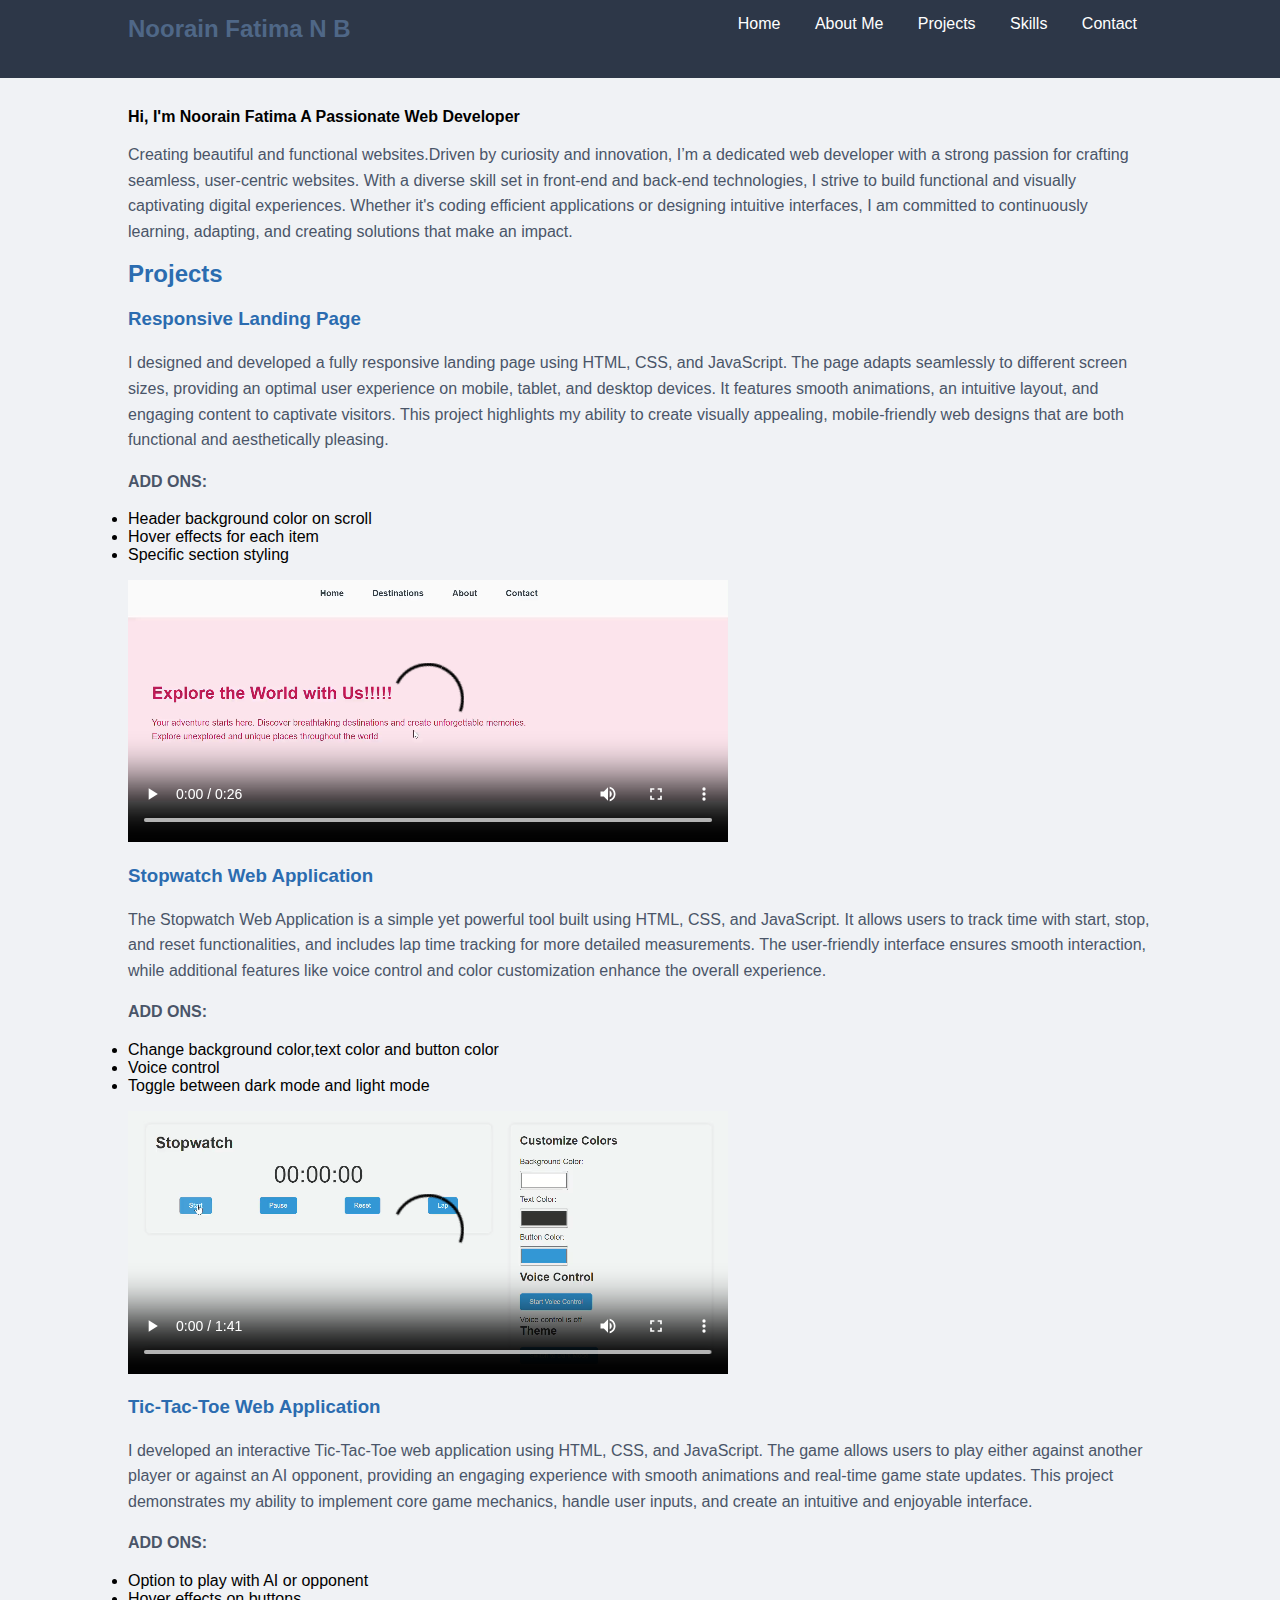
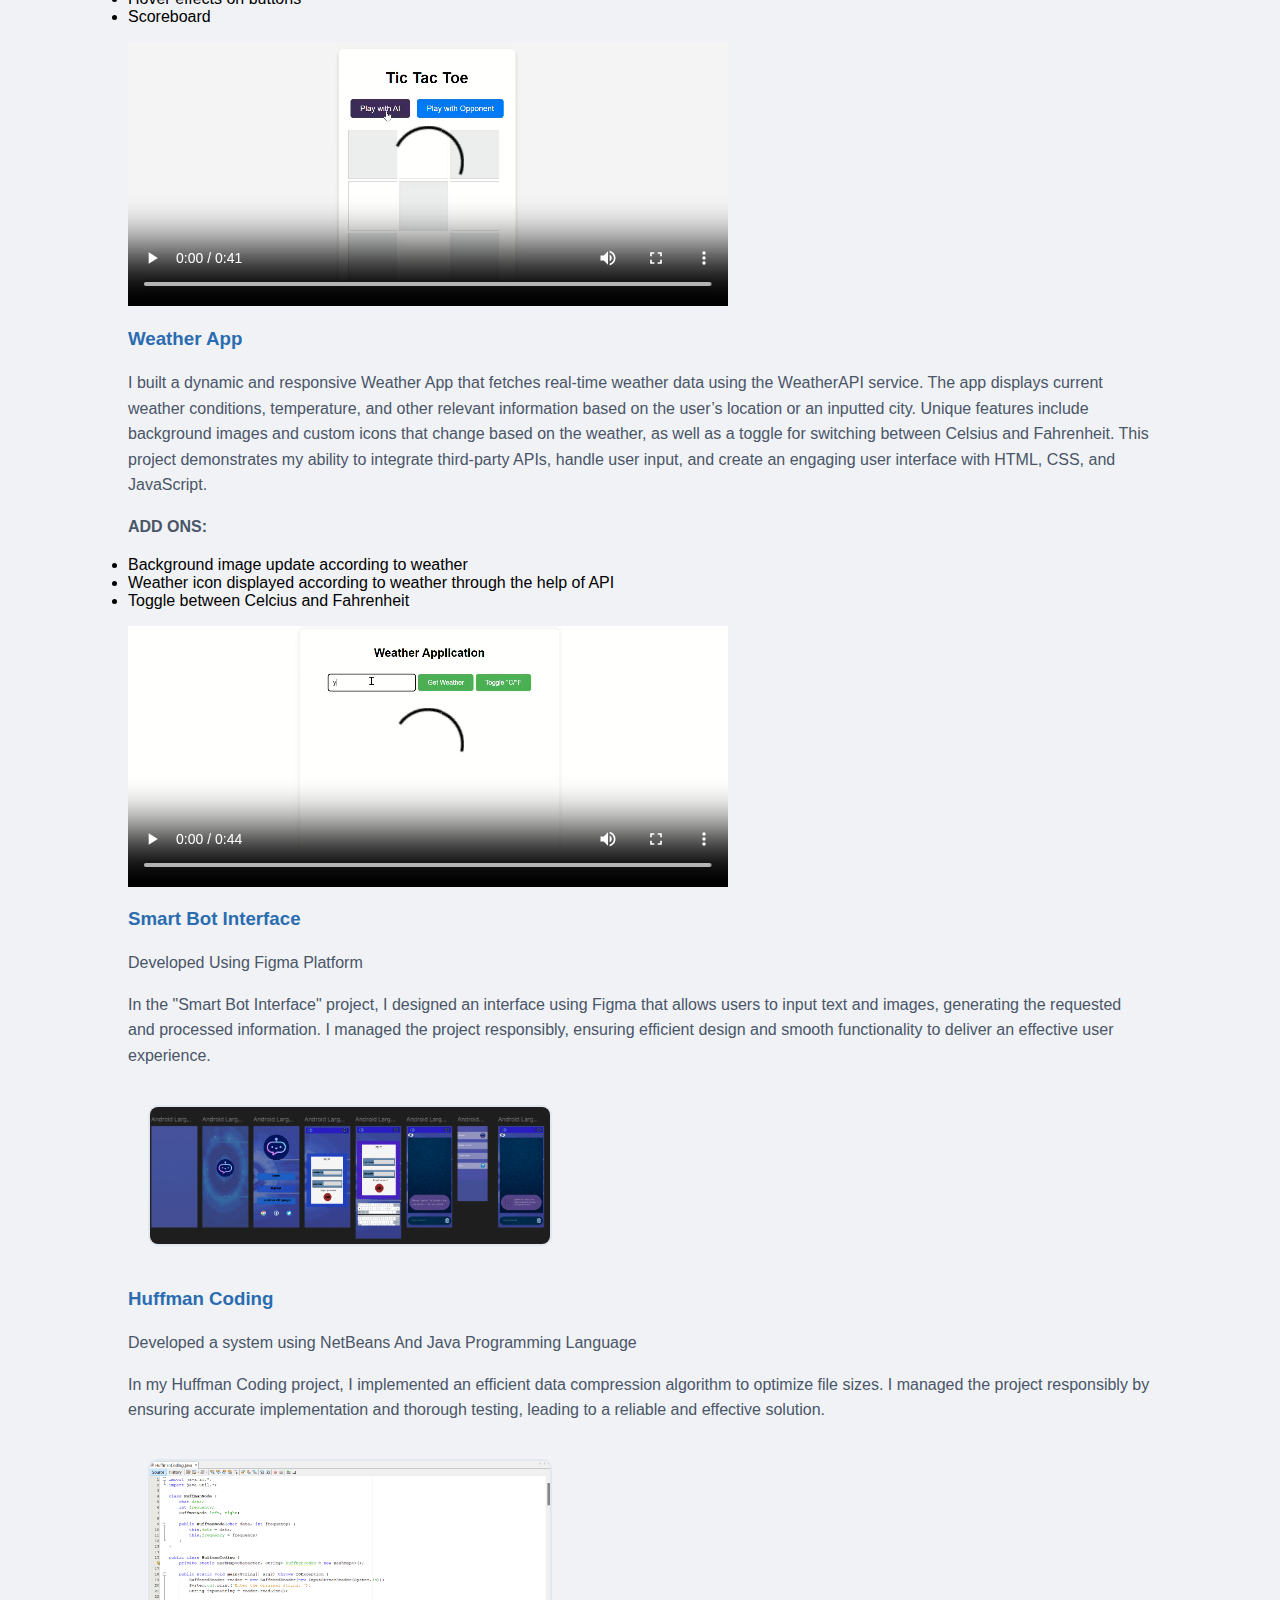
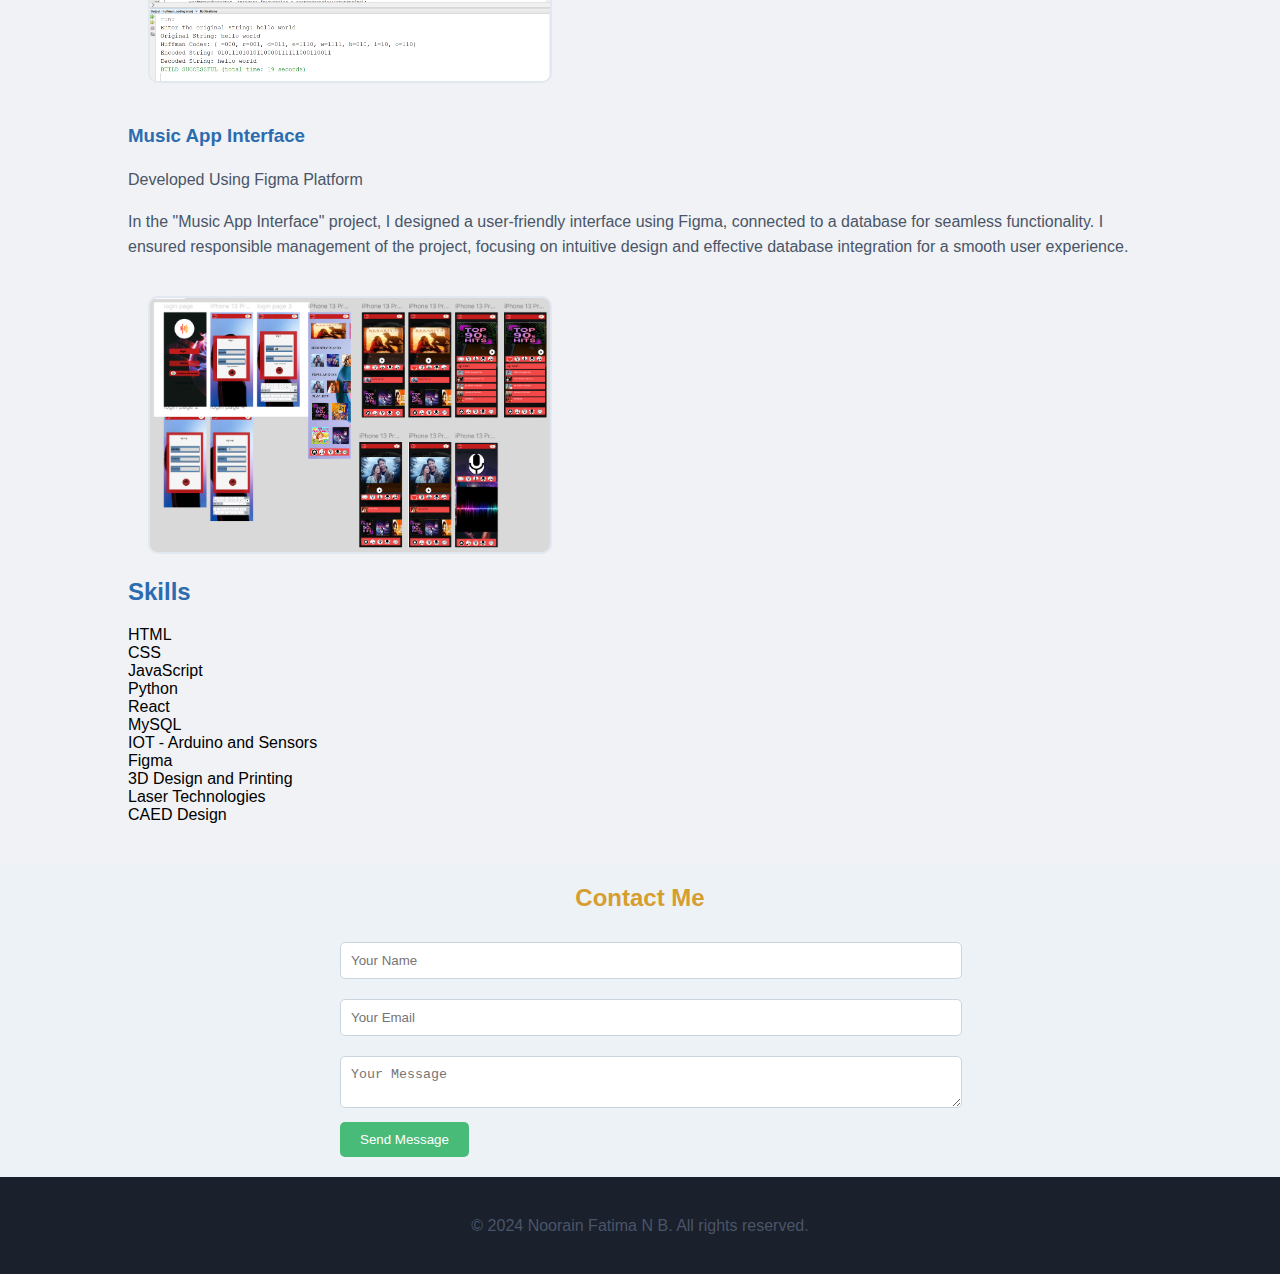
<file: index.html>
<!DOCTYPE html>
<html lang="en">
<head>
    <meta charset="UTF-8">
    <meta name="viewport" content="width=device-width, initial-scale=1.0">
    <title>Noorain Fatima N B | Web Developer Portfolio</title>
    <link rel="stylesheet" href="styles3.css">
</head>
<body>
    <!-- Navbar -->
    <header class="navbar">
        <div class="container">
            <h1 class="logo">Noorain Fatima N B </h1>
            <nav>
                <ul>
                    <li><a href="index.html">Home</a></li>
                    <li><a href="about.html">About Me</a></li>
                    <li><a href="#projects">Projects</a></li>
                    <li><a href="#skills">Skills</a></li>
                    <li><a href="#contact">Contact</a></li>
                </ul>
            </nav>
        </div>
    </header>

    <!-- Home Section -->
    <section class="hero">
        <div class="container"><br><br><br><br><br><br>
            <b>Hi, I'm <span>Noorain Fatima </span></b>
            <strong>A Passionate Web Developer</strong>
            <p>Creating beautiful and functional websites.Driven by curiosity and innovation, I’m a dedicated web developer with a strong passion for crafting seamless, user-centric websites. With a diverse skill set in front-end and back-end technologies, I strive to build functional and visually captivating digital experiences. Whether it's coding efficient applications or designing intuitive interfaces, I am committed to continuously learning, adapting, and creating solutions that make an impact.</p>
        </div>
    </section>

    <!-- Projects Section -->
    <section id="projects" class="projects">
        <div class="container">
            <h2>Projects</h2>
            <div class="project-list">
                <!-- Project 1 -->
                <div class="projects">
                    <h3>Responsive Landing Page</h3>
                    <p>I designed and developed a fully responsive landing page using HTML, CSS, and JavaScript. The page adapts seamlessly to different screen sizes, providing an optimal user experience on mobile, tablet, and desktop devices. It features smooth animations, an intuitive layout, and engaging content to captivate visitors. This project highlights my ability to create visually appealing, mobile-friendly web designs that are both functional and aesthetically pleasing.</p>
                    <p><b>ADD ONS:</b><li>Header background color on scroll</li><li>Hover effects for each item</li><li>Specific section styling</li></p>
                    <video width="600" controls>
                        <source src="videos/freecompress-Task 1 .mp4" type="video/mp4">
                        Your browser does not support the video tag.
                      </video>
                      <br><br>
                </div>
                <!-- Project 2 -->
                <div class="project">
                    <h3>Stopwatch Web Application</h3>
                    <p>The Stopwatch Web Application is a simple yet powerful tool built using HTML, CSS, and JavaScript. It allows users to track time with start, stop, and reset functionalities, and includes lap time tracking for more detailed measurements. The user-friendly interface ensures smooth interaction, while additional features like voice control and color customization enhance the overall experience.</p>
                    <p><b>ADD ONS:</b><li>Change background color,text color and button color</li><li>Voice control</li><li>Toggle between dark mode and light mode </li></p>
                    <video width="600" controls>
                        <source src="videos/freecompress-Task 2.mp4" type="video/mp4">
                        Your browser does not support the video tag.
                      </video>
                      <br><br>
                </div>
                <div class="project">
                    <h3>Tic-Tac-Toe Web Application</h3>
                    <p>I developed an interactive Tic-Tac-Toe web application using HTML, CSS, and JavaScript. The game allows users to play either against another player or against an AI opponent, providing an engaging experience with smooth animations and real-time game state updates. This project demonstrates my ability to implement core game mechanics, handle user inputs, and create an intuitive and enjoyable interface.</p>
                    <p><b>ADD ONS:</b><li>Option to play with AI or opponent</li><li>Hover effects on buttons</li><li>Scoreboard</li></p>
                    <video width="600" controls>
                        <source src="videos/freecompress-Task 3.mp4" type="video/mp4">
                        Your browser does not support the video tag.
                      </video>
                      <br><br>
                </div>
                <div class="project">
                    <h3>Weather App</h3>
                    <p>I built a dynamic and responsive Weather App that fetches real-time weather data using the WeatherAPI service. The app displays current weather conditions, temperature, and other relevant information based on the user’s location or an inputted city. Unique features include background images and custom icons that change based on the weather, as well as a toggle for switching between Celsius and Fahrenheit. This project demonstrates my ability to integrate third-party APIs, handle user input, and create an engaging user interface with HTML, CSS, and JavaScript.</p>
                    <p><b>ADD ONS:</b><li>Background image update according to weather </li><li>Weather icon displayed according to weather through the help of API</li><li>Toggle between Celcius and Fahrenheit</li></p>
                    <video width="600" controls>
                        <source src="videos/freecompress-Task 5.mp4" type="video/mp4">
                        Your browser does not support the video tag.
                      </video>
                      <br><br>
                </div>
                <div class="project">
                    <h3>Smart Bot Interface</h3>
                    <p>Developed Using Figma Platform</p><p>In the "Smart Bot Interface" project, I designed an interface using Figma that allows users to input text and images, generating the requested and processed information. I managed the project responsibly, ensuring efficient design and smooth functionality to deliver an effective user experience.</p>
                    <img src="images/figma gpt clone(4).png" alt="Project 2" class="custom-image">
                    <br><br>
                </div>
                <div class="project">
                    <h3>Huffman Coding</h3>
                    <p>Developed a system using NetBeans And Java Programming Language</p><P>In my Huffman Coding project, I implemented an efficient data compression algorithm to optimize file sizes. I managed the project responsibly by ensuring accurate implementation and thorough testing, leading to a reliable and effective solution.</p>
                    <img src="images/hamming ss.png" alt="Project 3" class="custom-image">
                    <br><br>
                </div>
                <div class="project">
                    <h3>Music App Interface</h3>
                    <p>Developed Using Figma Platform</p><P> In the "Music App Interface" project, I designed a user-friendly interface using Figma, connected to a database for seamless functionality. I ensured responsible management of the project, focusing on intuitive design and effective database integration for a smooth user experience.</p>
                    <img src="images/figma music app.png" alt="Project 4" class="custom-image">
                </div>
            </div>
        </div>
    </section>

    <!-- Skills Section -->
    <section id="skills" class="skills">
        <div class="container">
            <h2>Skills</h2>
            <ul class="skill-list">
                <li>HTML</li>
                <li>CSS</li>
                <li>JavaScript</li>
                <li>Python</li>
                <li>React</li>
                <li>MySQL</li>
                <li>IOT - Arduino and Sensors </li>
                <li>Figma</li>
                <li>3D Design and Printing</li>
                <li>Laser Technologies</li>
                <li>CAED Design</li>

                <!-- Add your other skills here -->
            </ul>
        </div>
    </section>

    <!-- Contact Section -->
    <section id="contact" class="contact">
        <div class="container">
            <h2>Contact Me</h2>
            <form action="https://formspree.io/f/mwpezzvw" method="POST">
                <input type="text" name="name" placeholder="Your Name" required>
                <input type="email" name="email" placeholder="Your Email" required>
                <textarea name="message" placeholder="Your Message" required></textarea>
                <button type="submit">Send Message</button>
            </form>
        </div>
    </section>
    
    <!-- Footer -->
    <footer>
        <div class="container">
            <p>&copy; 2024 Noorain Fatima N B. All rights reserved.</p>
        </div>
    </footer>
</body>
</html>
</file>
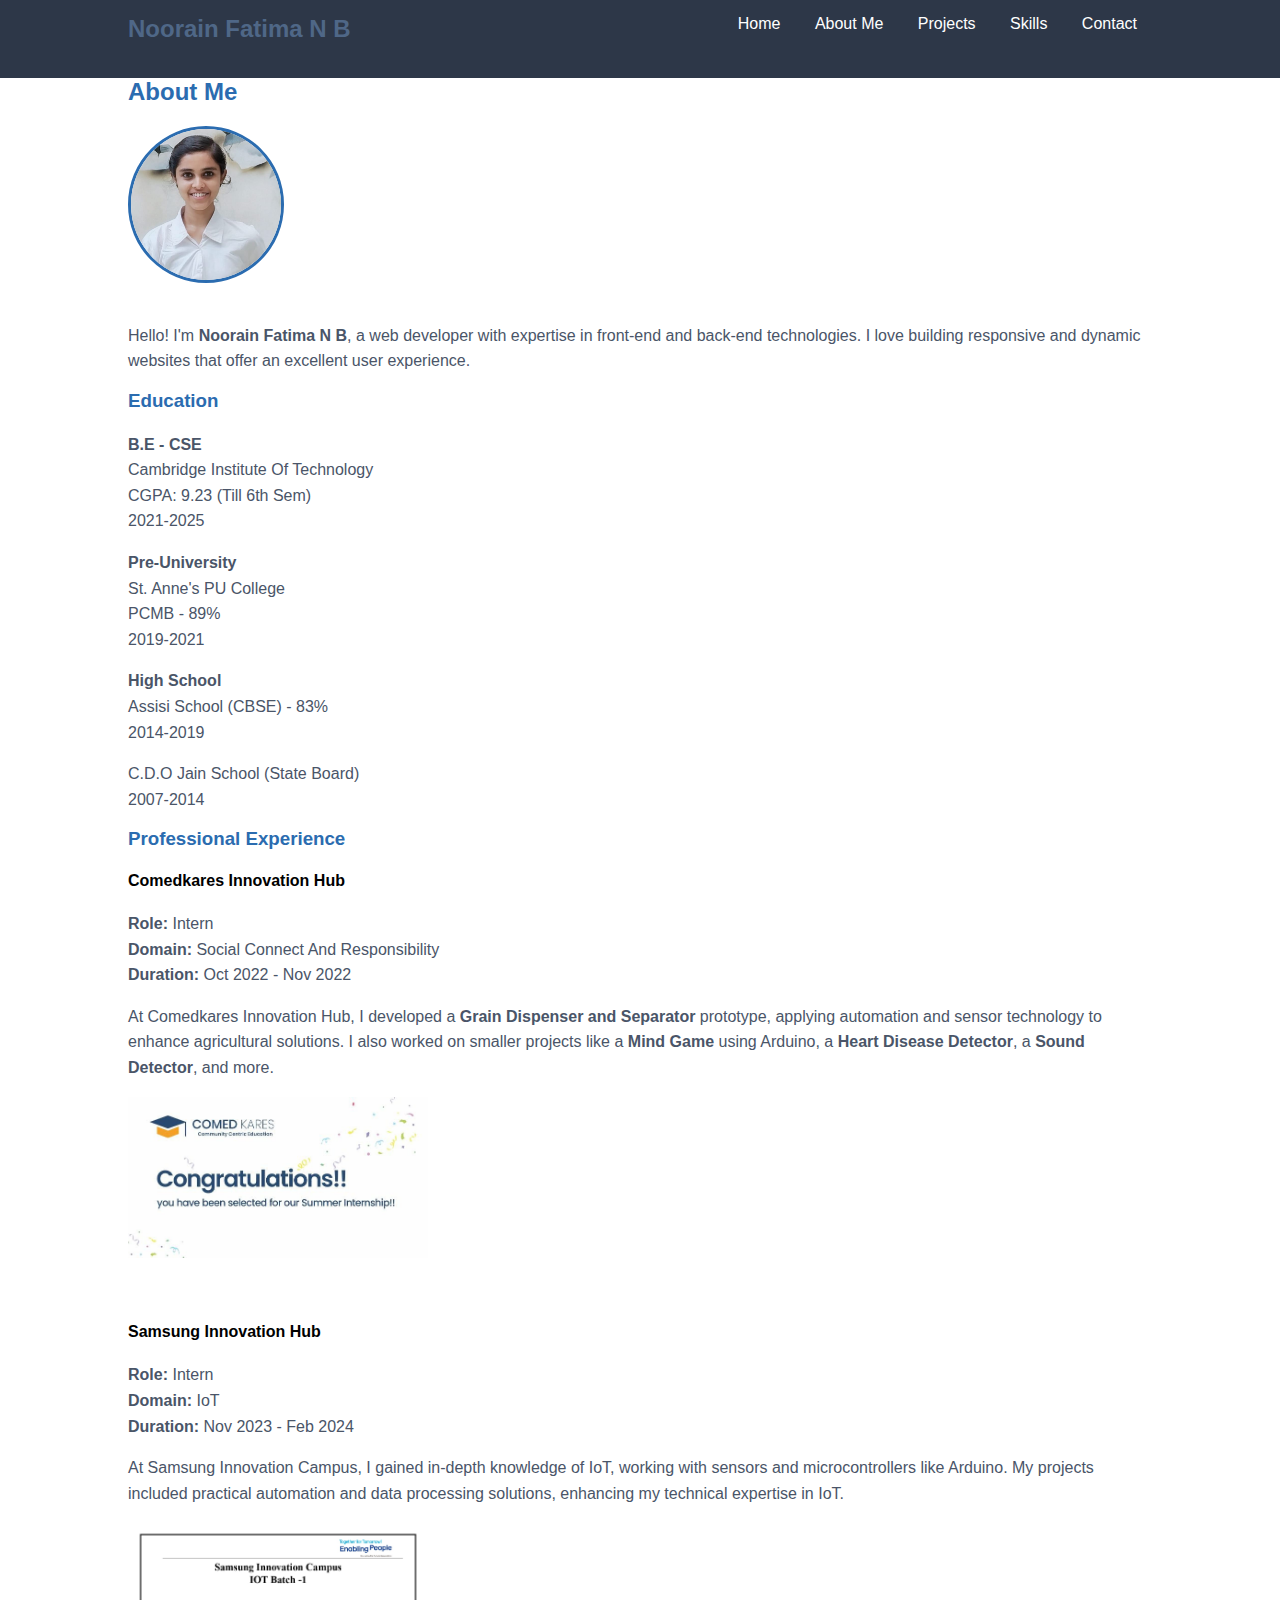
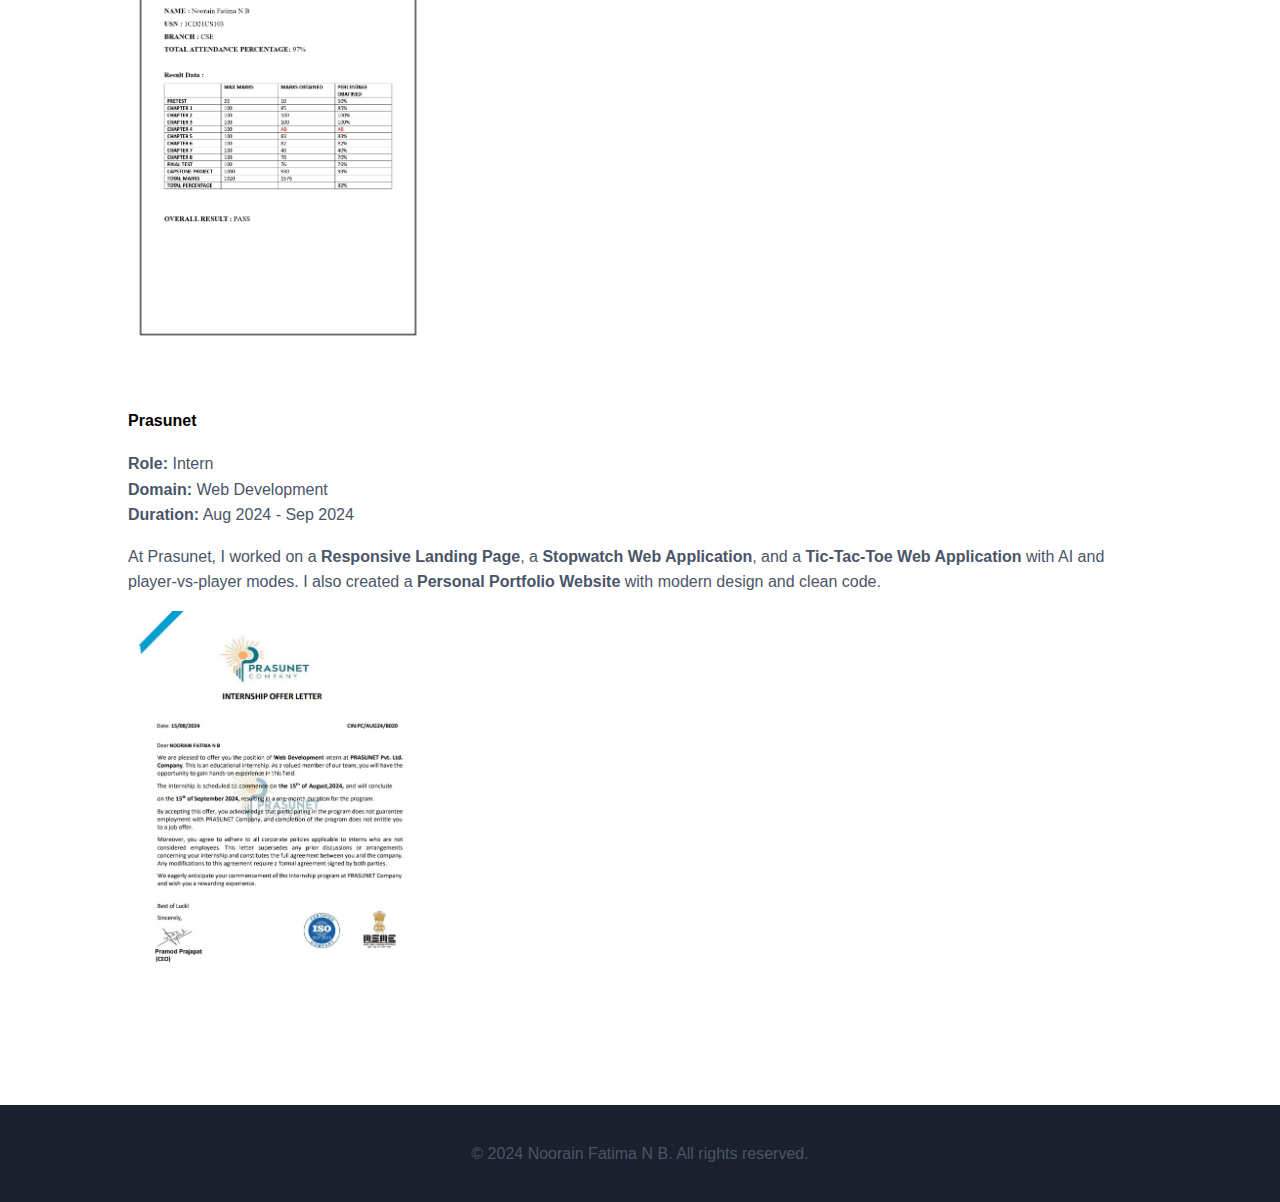
<file: about.html>
<!DOCTYPE html>
<html lang="en">
<head>
    <meta charset="UTF-8">
    <meta name="viewport" content="width=device-width, initial-scale=1.0">
    <title>About Me | Noorain Fatima N B</title>
    <link rel="stylesheet" href="styles3.css">
</head>
<body>
    <!-- Navbar -->
    <header class="navbar">
        <div class="container">
            <h1 class="logo">Noorain Fatima N B</h1>
            <nav>
                <ul>
                    <li><a href="index.html">Home</a></li>
                    <li><a href="about.html">About Me</a></li>
                    <li><a href="index.html#projects">Projects</a></li>
                    <li><a href="index.html#skills">Skills</a></li>
                    <li><a href="index.html#contact">Contact</a></li>
                </ul>
            </nav>
        </div>
    </header>

    <!-- About Me Section -->
    <section class="about-me">
        <div class="container"><br>
            <h2><b>About Me</b></h2>
            <img src="images/noorain_passport_size_photo.jpeg" alt="Noorain Fatima's Photo" class="profile-photo">
            <p>Hello! I'm <strong>Noorain Fatima N B</strong>, a web developer with expertise in front-end and back-end technologies. I love building responsive and dynamic websites that offer an excellent user experience.</p>

            <!-- Education Section -->
            <h3><b>Education</b></h3>
            <p><strong>B.E - CSE</strong><br/>Cambridge Institute Of Technology<br/>CGPA: 9.23 (Till 6th Sem)<br/>2021-2025</p>
            <p><strong>Pre-University</strong><br/>St. Anne's PU College<br/>PCMB - 89%<br/>2019-2021</p>
            <p><strong>High School</strong><br/>Assisi School (CBSE) - 83%<br/>2014-2019<br><p>C.D.O Jain School (State Board)<br/>2007-2014</p></p>

            <!-- Professional Experience -->
            <h3><b>Professional Experience</b></h3>

            <!-- Internship 1 -->
            <h4>Comedkares Innovation Hub</h4>
            <p><strong>Role:</strong> Intern<br><strong>Domain:</strong> Social Connect And Responsibility<br><strong>Duration:</strong> Oct 2022 - Nov 2022</p>
            <p>At Comedkares Innovation Hub, I developed a <strong>Grain Dispenser and Separator</strong> prototype, applying automation and sensor technology to enhance agricultural solutions. I also worked on smaller projects like a <strong>Mind Game</strong> using Arduino, a <strong>Heart Disease Detector</strong>, a <strong>Sound Detector</strong>, and more.</p>
            <img src="images/comedkares internship (scr).jpg" alt="Comedkares Innovation Hub" class="company-logo">

            <!-- Internship 2 -->
            <h4>Samsung Innovation Hub</h4>
            <p><strong>Role:</strong> Intern<br><strong>Domain:</strong> IoT<br><strong>Duration:</strong> Nov 2023 - Feb 2024</p>
            <p>At Samsung Innovation Campus, I gained in-depth knowledge of IoT, working with sensors and microcontrollers like Arduino. My projects included practical automation and data processing solutions, enhancing my technical expertise in IoT.</p>
            <img src="images/sic result report(noorain).jpg" alt="Samsung Innovation Hub" class="company-logo">
            <!-- Internship 3 -->
            <h4>Prasunet</h4>
            <p><strong>Role:</strong> Intern<br><strong>Domain:</strong> Web Development<br><strong>Duration:</strong> Aug 2024 - Sep 2024</p>
            <p>At Prasunet, I worked on a <strong>Responsive Landing Page</strong>, a <strong>Stopwatch Web Application</strong>, and a <strong>Tic-Tac-Toe Web Application</strong> with AI and player-vs-player modes. I also created a <strong>Personal Portfolio Website</strong> with modern design and clean code.</p>
            <img src="images/prasunet_offer_letter_noorain(img).jpg" alt="Prasunet" class="company-logo">
        </div>
    </section>

    <!-- Footer -->
    <footer>
        <div class="container">
            <p>&copy; 2024 Noorain Fatima N B. All rights reserved.</p>
        </div>
    </footer>
</body>
</html>
</file>
<file: styles3.css>
/* General Styles */
body {
    font-family: Arial, sans-serif;
    margin: 0;
    padding: 0;
    background-color: #f0f2f5; /* Light background with a slight tint for a fresh feel */
}

h1 {
    margin: 0 0 20px;
    font-weight: 800;
    color: #4f6787; /* Dark blue-grey for a professional look */
}

h2, h3 {
    margin: 0 0 20px;
    font-weight: 800;
    color: #2b6cb0; /* Rich blue for headings to draw attention */
}

p {
    font-size: 16px;
    line-height: 1.6;
    color: #4a5568; /* Medium grey for readability */
}

ul {
    list-style: none;
    padding: 0;
}

.container {
    width: 80%;
    margin: 0 auto;
}

/* Navbar */
.navbar {
    background-color: #2d3748; /* Deep slate grey for an elegant, sleek navbar */
    color: white;
    padding: 15px 0;
    position: fixed;
    top: 0;
    width: 100%;
    z-index: 1000;
}

.navbar .logo {
    float: left;
    font-size: 24px;
}

.navbar nav {
    float: right;
}

.navbar ul {
    list-style: none;
    margin: 0;
    padding: 0;
}

.navbar ul li {
    display: inline;
    margin: 0 15px;
}

.navbar ul li a {
    color: white;
    text-decoration: none;
}

.navbar ul li a:hover {
    color: #f6ad55; /* Warm orange on hover for a friendly vibe */
}

/* About Me Section */
.about-me {
    padding: 60px 0;
    background-color: #ffffff; /* Clean white for the content section */
}

.profile-photo {
    width: 150px;
    border-radius: 50%;
    margin-bottom: 20px;
    border: 3px solid #2b6cb0; /* Border matches the heading color for consistency */
}

.experience {
    display: flex;
    flex-direction: column;
}

.internship {
    margin-bottom: 40px;
}

.company-logo {
    width: 300px;
    margin-bottom: 40px;
}

/* Footer */
footer {
    background-color: #1a202c; /* Dark grey-blue for contrast */
    color: white;
    text-align: center;
    padding: 20px 0;
    position: relative;
    bottom: 0;
    width: 100%;
}

/* Custom Image */
.custom-image {
    width: 400px;
    height: auto;
    border: 2px solid #e2e8f0; /* Light border for subtle emphasis */
    border-radius: 10px;
    margin: 20px;
    transition: transform 0.3s ease;
}

.custom-image:hover {
    transform: scale(1.1);
}

/* Contact Form */
.contact {
    padding: 20px;
    background-color: #edf2f7; /* Soft grey-blue for a welcoming form section */
    text-align: center;
    margin-top: 40px;
}

.contact h2 {
    font-size: 24px;
    margin-bottom: 20px;
    color: #d69e2e; /* Golden yellow to give the contact section importance */
}

.contact form {
    display: inline-block;
    max-width: 600px;
    width: 100%;
    text-align: left;
}

.contact input, .contact textarea {
    width: 100%;
    padding: 10px;
    margin: 10px 0;
    border: 1px solid #cbd5e0; /* Soft grey-blue border for a calm, minimal aesthetic */
    border-radius: 5px;
}

.contact button {
    background-color: #48bb78; /* Fresh green for an inviting call to action */
    color: white;
    border: none;
    padding: 10px 20px;
    cursor: pointer;
    border-radius: 5px;
}

.contact button:hover {
    background-color: #38a169; /* Darker green for hover state */
}
</file>
